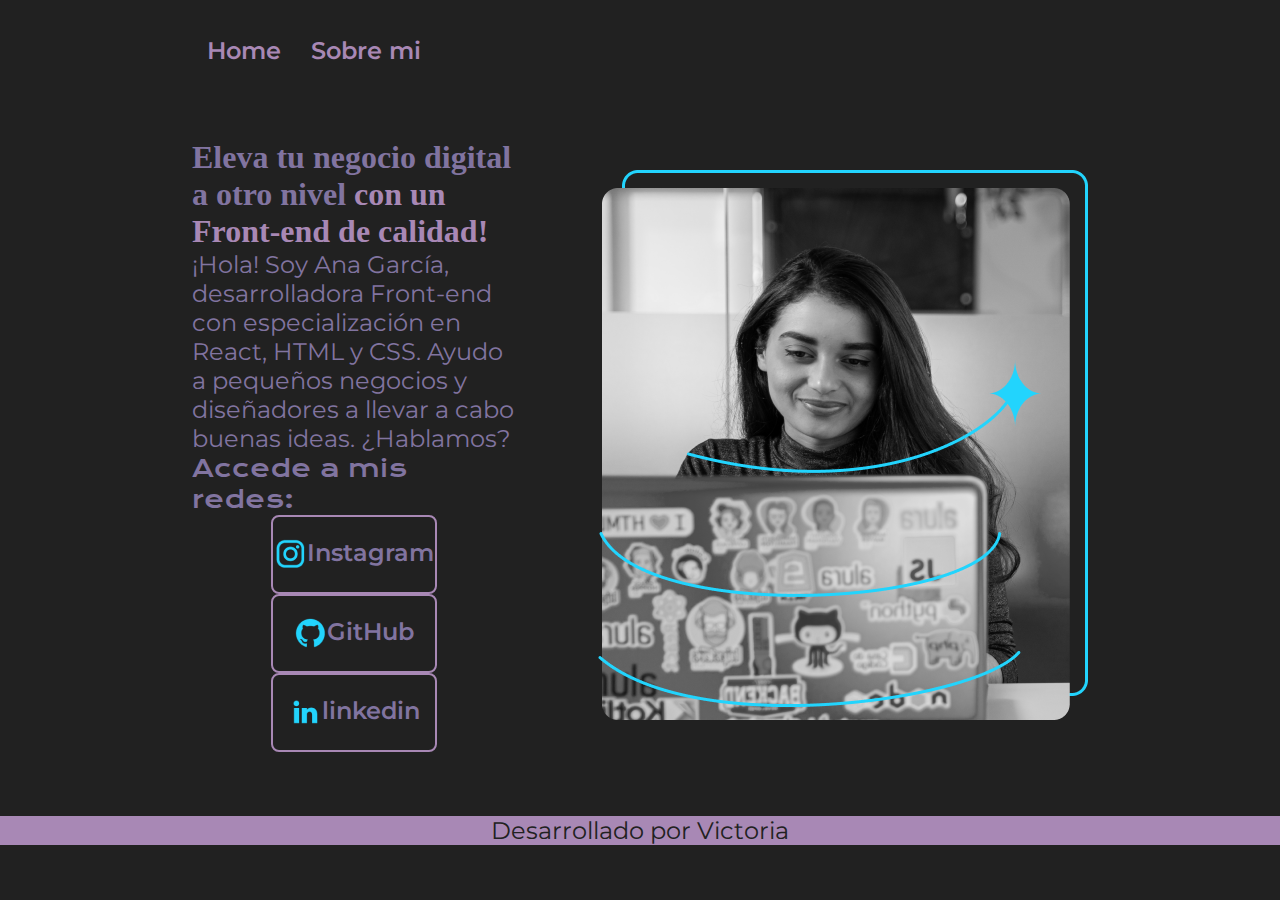
<file: index.html>
<!DOCTYPE html>
<html lang="es">
<head>
    <style></style>
    <meta charset="UTF-8"> 
    <meta http-equiv="X-UA-Compatible" content="IE=edge">
    <meta name="viewport" content="width=device-width, initial-scale=1.0">
    <title>Portafolio</title>
    <link rel="stylesheet" href="./styles/style.css">
<body>
    <header class="header">
        <nav class="header_menu">
            <a class="header_menu_link" href="index.html">Home</a>
            <a class="header_menu_link" href="about.html">Sobre mi</a>
        </nav>
    </header>
    <main class="presentacion">
        <section class="presentacion_contenido">
            <h1 class="presentacion_contenido_titulo">
                Eleva tu negocio digital a otro nivel 

                <strong class="titulo-destaque">con un Front-end de calidad!
                </strong></h1>
                <p class="presentacion__contenido__texto">¡Hola! Soy Ana García, 
                    desarrolladora Front-end con
                    especialización en React, HTML y CSS. Ayudo a pequeños
                    negocios y diseñadores a llevar a cabo buenas ideas.
                    ¿Hablamos?
                </p>

                <div class="presentacion__enlaces">
                    <H2 class="presentacion__enlaces_subtitulo">Accede a mis redes:</H2>
                    <a class="presentacion__enlaces__link" href ="https://instagram.com/">
                    <img src="./assets/instagram.png" alt="icono de instagram">
                    Instagram</a>
                    <a class="presentacion__enlaces__link" href="https://github.com/">
                    <img src="./assets/github.png" alt="">
                    GitHub</a>
                    <a class="presentacion__enlaces__link" href ="https://linkedin.com/">
                        <img src="./assets/linkedin.png" alt="icono de linkedin">
                        linkedin</a>
                </div>

        </section>
            <img src="./assets/Imagem.png" alt="Foto de Ana García desarrolando un proyecto">
    </main>
    <footer class="footer">
        <p>Desarrollado por Victoria</p>
    </footer>
</body>
</html>
</file>
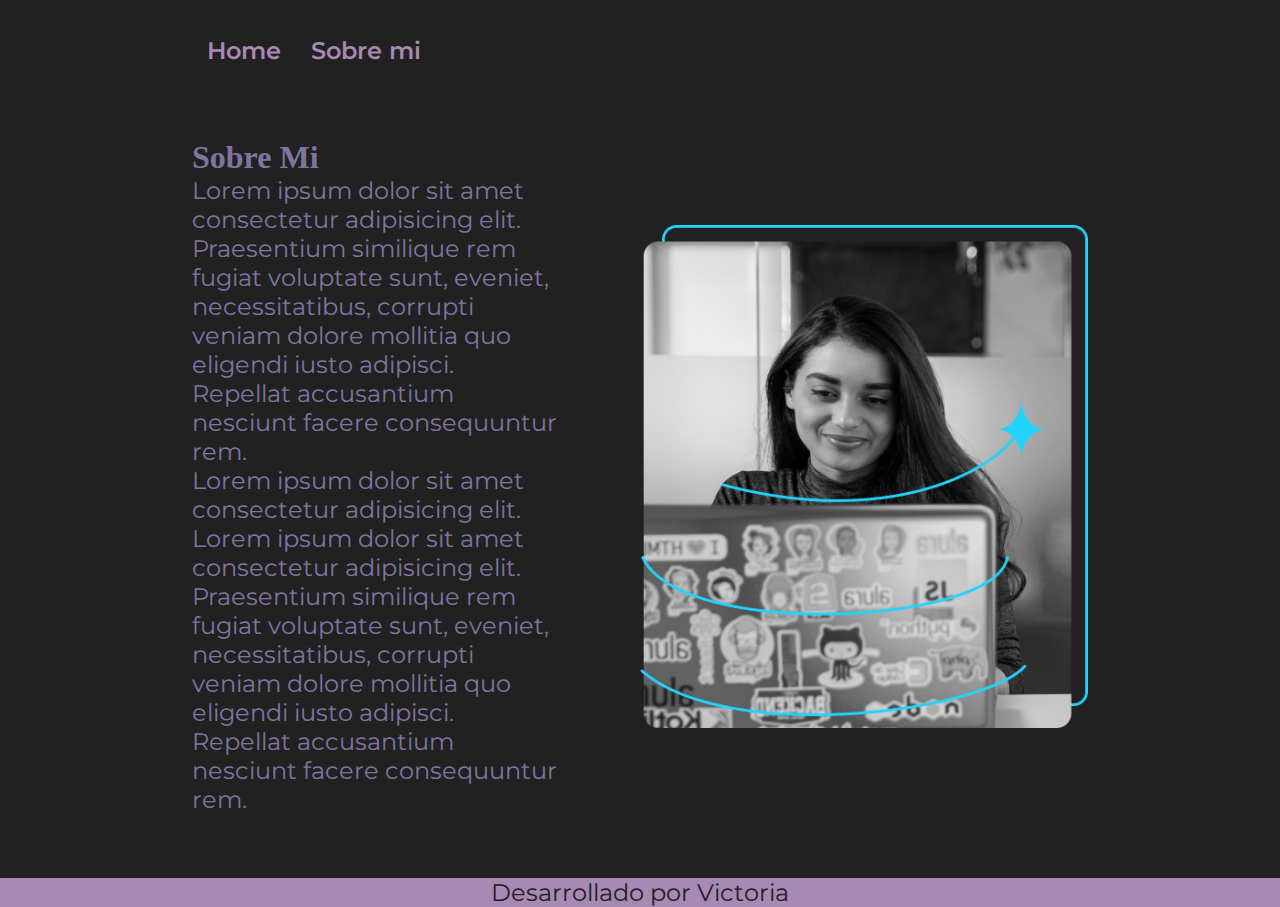
<file: about.html>
<!DOCTYPE html>
<html lang="es">
<head>
    <meta charset="UTF-8">
    <meta name="viewport" content="width=device-width, initial-scale=1.0">
    <title>Sobre mi</title>
    <link rel="stylesheet" href="./styles/style.css">
<body>
    <header class="header">
        <nav class="header_menu">
            <a class="header_menu_link" href="html.html">Home</a>
            <a class="header_menu_link" href="about.html">Sobre mi</a>
        </nav>
    </header>
    <main class="presentacion">

        <section class="presentacion_contenido">
            <h1 class="presentacion_contenido_titulo">Sobre Mi</h1>
            <p class="presentacion__contenido__texto">Lorem ipsum dolor sit amet consectetur adipisicing elit. 
                Praesentium similique rem fugiat voluptate sunt, eveniet, 
                necessitatibus, corrupti veniam dolore mollitia quo eligendi iusto adipisci. 
                Repellat accusantium nesciunt facere consequuntur rem. </p > 
            <p class="presentacion__contenido__texto">Lorem ipsum dolor sit amet consectetur adipisicing elit. 
                Lorem ipsum dolor sit amet consectetur adipisicing elit. 
                Praesentium similique rem fugiat voluptate sunt, eveniet, 
                necessitatibus, corrupti veniam dolore mollitia quo eligendi iusto adipisci. 
                Repellat accusantium nesciunt facere consequuntur rem. </p>

        </section>
        <img class="presentacion_imagen" src="/assets/Imagem.png" alt="Foto de Ana García desarrolando un proyecto">
    </main>
    <footer class="footer">
        <p>Desarrollado por Victoria</p>
    </footer>
</head>
</body>
</html>
</file>
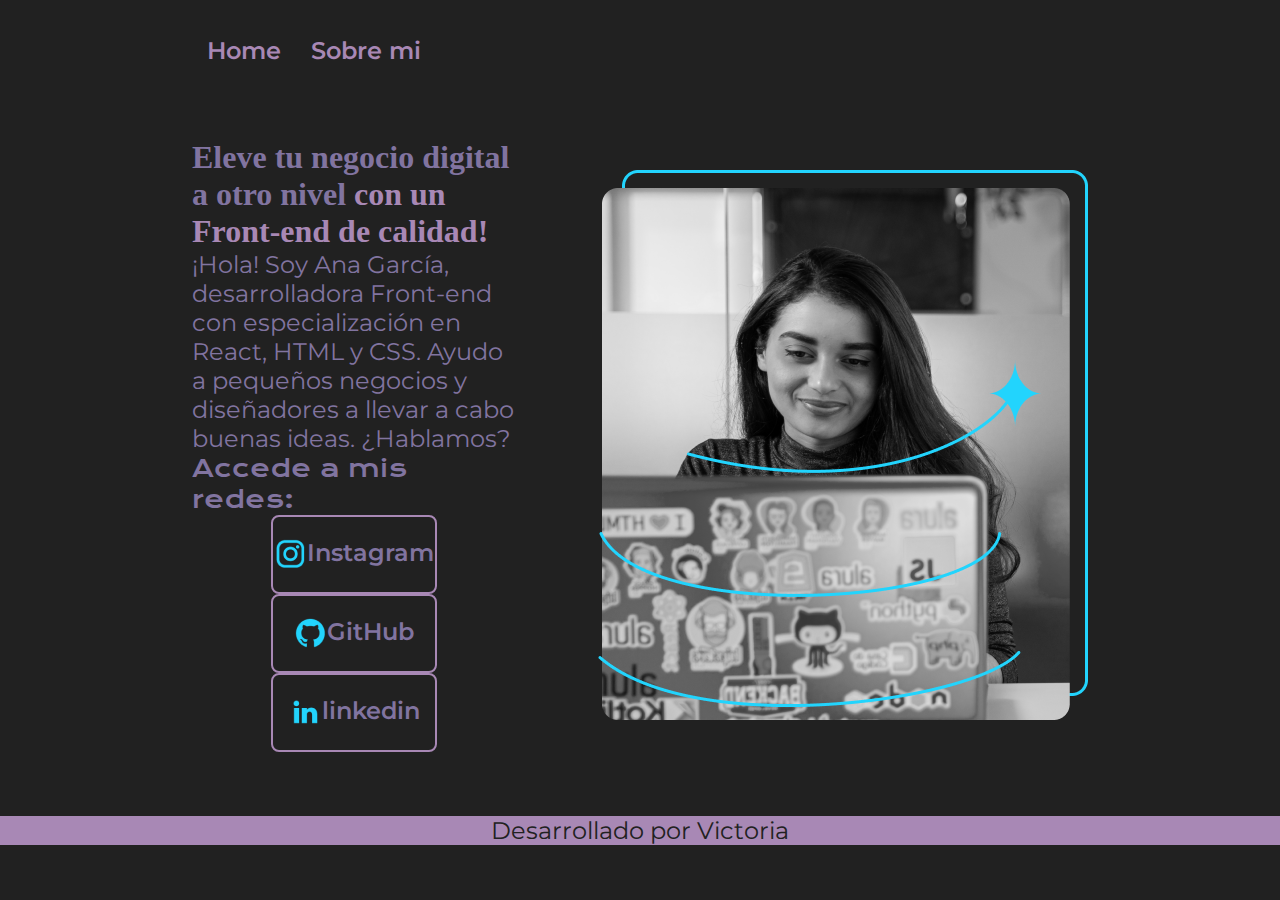
<file: html.html>
<!DOCTYPE html>
<html lang="es">
<head>
    <style></style>
    <meta charset="UTF-8"> 
    <meta http-equiv="X-UA-Compatible" content="IE=edge">
    <meta name="viewport" content="width=device-width, initial-scale=1.0">
    <title>Portafolio</title>
    <link rel="stylesheet" href="./styles/style.css">
<body>
    <header class="header">
        <nav class="header_menu">
            <a class="header_menu_link" href="html.html">Home</a>
            <a class="header_menu_link" href="about.html">Sobre mi</a>
        </nav>
    </header>
    <main class="presentacion">
        <section class="presentacion_contenido">
            <h1 class="presentacion_contenido_titulo">
                Eleve tu negocio digital a otro nivel 
                <strong class="titulo-destaque">con un Front-end de calidad!
                </strong></h1>
                <p class="presentacion__contenido__texto">¡Hola! Soy Ana García, 
                    desarrolladora Front-end con
                    especialización en React, HTML y CSS. Ayudo a pequeños
                    negocios y diseñadores a llevar a cabo buenas ideas.
                    ¿Hablamos?
                </p>

                <div class="presentacion__enlaces">
                    <H2 class="presentacion__enlaces_subtitulo">Accede a mis redes:</H2>
                    <a class="presentacion__enlaces__link" href ="https://instagram.com/">
                    <img src="./assets/instagram.png" alt="icono de instagram">
                    Instagram</a>
                    <a class="presentacion__enlaces__link" href="https://github.com/">
                    <img src="./assets/github.png" alt="">
                    GitHub</a>
                    <a class="presentacion__enlaces__link" href ="https://linkedin.com/">
                        <img src="./assets/linkedin.png" alt="icono de linkedin">
                        linkedin</a>
                </div>

        </section>
            <img src="./assets/Imagem.png" alt="Foto de Ana García desarrolando un proyecto">
    </main>
    <footer class="footer">
        <p>Desarrollado por Victoria</p>
    </footer>
</body>
</html>
</file>
<file: styles/style.css>
@import url('https://fonts.googleapis.com/css2?family=Krona+One&family=Montserrat:wght@400;600&display=swap');
:root{
    --color-primeario: #212121;
    --color-secundario: #8174A0;
    --color-terciario: #A888B5;
    --color-hover: #EFB6C8;

    --fuente-montserrat: 'Montserrat', sans-serif;
    --fuente-krona: 'Krona One', sans-serif;

}
* {
    padding: 0;
    margin:0;
}

body{
    box-sizing: border-box;
    background-color: var(--color-primeario);
    color: var(--color-secundario);
}

.titulo-destaque{
    color: var(--color-terciario); ;
}

.presentacion {
    padding: 5% 15%;
    display: flex;
    align-items: center;
    justify-content: space-between;
    gap: 82px;
}

.presentacion__contenido{
    width: 50%;
    display: flex;
    flex-direction: column;
    gap: 40px;
}

.presentacion__contenido__titulo{
    font-size: 2.25rem;
    font-family: var(--fuente-krona);
    
}

.presentacion__contenido__texto{
    font-size: 1.5rem;
    font-family: var(--fuente-montserrat);
}

.presentacion__enlaces{
    display: flex;
    flex-direction: column;
    justify-content: space-between;
    align-items: center;
    gap: 32 px;
}

.presentacion__enlaces_subtitulo{
    font-family: var(--fuente-krona);
    font-size: 1.5rem;
    font-weight: 400;
}

.presentacion__enlaces__link{
    width: 50%; 
    text-align: center;
    border-radius: 8px;
    font-size: 1.5rem;
    font-weight: 600;
    padding: 21.5px 0;
    text-decoration: none;
    color: var(--color-secundario);
    font-family: var(--fuente-montserrat);
    border: 2px solid var(--color-terciario);
    display: flex;
    justify-content: center;
    gap: 16 px;
    border: 2px solid var(--color-terciario)
}

.presentacion__enlaces__link:hover{
    background-color: var(--color-terciario);
}

.footer{
   background-color: var(--color-terciario);
   padding: 24 px;
   color: var(--color-primeario);
   text-align: center;
   font-family: var(--fuente-montserrat);
   font-size: 1.5rem;
   font-weight: 400;
} 

.header{
    padding: 2% 0% 0% 15%;
} 

.header_menu_link{
    font-family: var(--fuente-montserrat);
    font-size: 1.5rem;
    font-weight: 600;
    color: var(--color-terciario);
    text-decoration: none;
} 

.header_menu_link:hover{
    color: var(--color-secundario);
} 

.header_menu{
    display: flex;
    gap: 80 px;
} 

.header_menu_link{
    padding: 10px 15px;
}

.presentacion_imagen{
    width: 50%
}

@media (max-width:1200px){

    .header{
    padding: 10% ;
    }
    .header_menu{
        justify-content: center;
    }        
    .presentacion{
        flex-direction: column-reverse;
        padding: 5%;
    }
    .presentacion__contenido{
        width: auto;
    }
}
</file>
